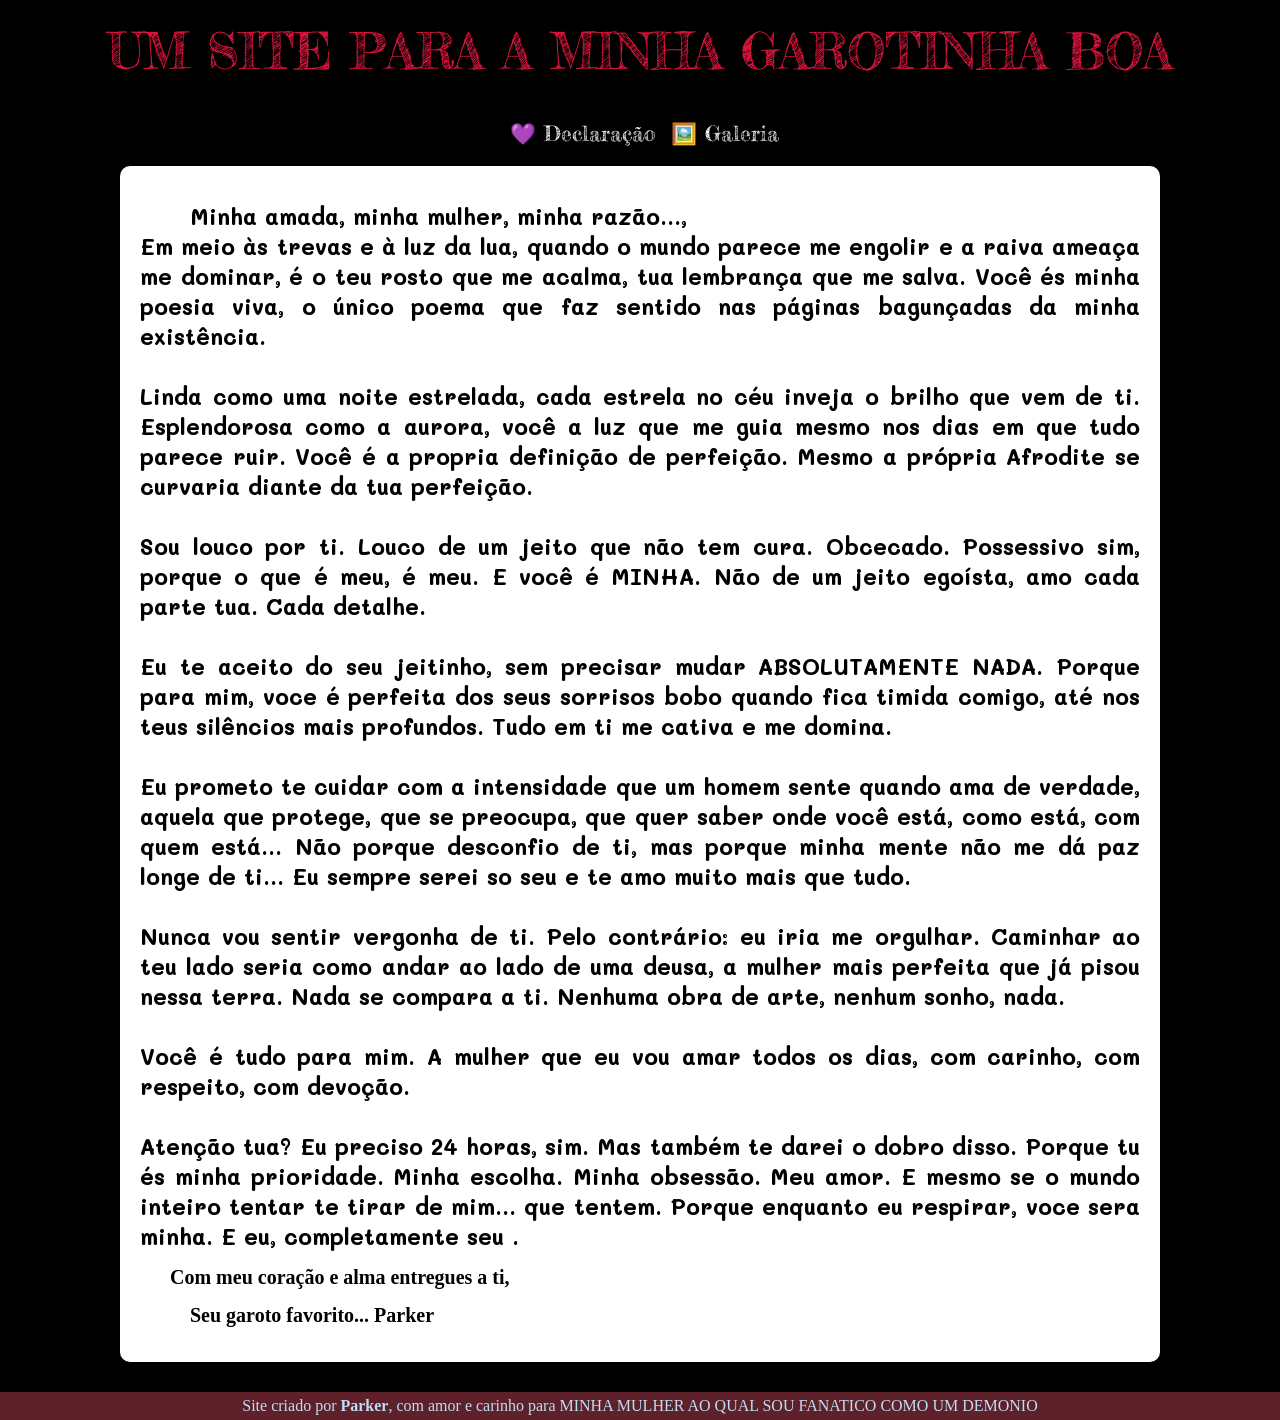
<file: index.html>
<!DOCTYPE html>
<html lang="pt-br">

<head>
    <meta charset="UTF-8">
    <meta http-equiv="X-UA-Compatible" content="IE=edge">
    <meta name="viewport" content="width=device-width, initial-scale=1.0">
    <link rel="shortcut icon" href="carta.ico" type="image/x-icon">
    <title>Feito com todo amor</title>
    <link rel="stylesheet" href="style1.css">
</head>

<body>
    <header>
        <h1>UM SITE PARA A MINHA GAROTINHA BOA</h1>
    </header>
    <nav>
        <a href="index.html" class="coracao"> Declaração </a> <a href="galeria.html" class="galeria"> Galeria </a>
    </nav>
    <main>
        <article>
            <p>

                Minha amada, minha mulher, minha razão...,
                <br> Em meio às trevas e à luz da lua, quando o mundo parece me engolir e a raiva ameaça me dominar, é o
                teu rosto que me acalma, tua lembrança que me salva. Você és minha poesia viva, o único poema que faz
                sentido nas páginas bagunçadas da minha existência. <br>

                <br> Linda como uma noite estrelada, cada estrela no céu inveja o brilho que vem de ti. Esplendorosa
                como a aurora, você a luz que me guia mesmo nos dias em que tudo parece ruir. Você é a propria definição
                de perfeição. Mesmo a própria Afrodite se curvaria diante da tua perfeição. <br>
            

                <br> Sou louco por ti. Louco de um jeito que não tem cura. Obcecado. Possessivo sim, porque o que é meu, é
                meu. E você é MINHA. Não de um jeito egoísta, amo cada parte tua. Cada detalhe. <br>

                <br> Eu te aceito do seu jeitinho, sem precisar mudar ABSOLUTAMENTE NADA. Porque para mim, voce é perfeita
                dos seus sorrisos bobo quando fica timida comigo, até nos teus silêncios mais profundos. Tudo em ti me
                cativa e me domina. <br>

                <br>Eu prometo te cuidar com a intensidade que um homem sente quando ama de verdade, aquela que protege, que se preocupa, que quer saber onde você está, como está, com quem está... Não porque desconfio de ti, mas porque minha mente não me dá paz longe de ti... Eu sempre serei so seu e te amo muito mais que tudo. <br>

                <br>Nunca vou sentir vergonha de ti. Pelo contrário: eu iria me orgulhar. Caminhar ao teu lado seria como andar ao lado de uma deusa, a mulher mais perfeita que já pisou nessa terra. Nada se compara a ti. Nenhuma obra de arte, nenhum sonho, nada. <br>

                <br>Você é tudo para mim. A mulher que eu vou amar todos os dias, com carinho, com respeito, com devoção. <br>
                
                <br> Atenção tua? Eu preciso 24 horas, sim. Mas também te darei o dobro disso. Porque tu és minha prioridade. Minha escolha. Minha obsessão. Meu amor.

E mesmo se o mundo inteiro tentar te tirar de mim… que tentem. Porque enquanto eu respirar, voce sera minha. E eu, completamente seu
.
            </p>
            <p class="assinatura">Com meu coração e alma entregues a ti,
            </p>
            <p class="nome">Seu garoto favorito... Parker</p>
        </article>
    </main>
    <footer>
        <p>Site criado por <strong>Parker</strong>, com amor e carinho para MINHA MULHER AO QUAL SOU FANATICO COMO UM
            DEMONIO</p>
    </footer>
</body>

</html>
</file>
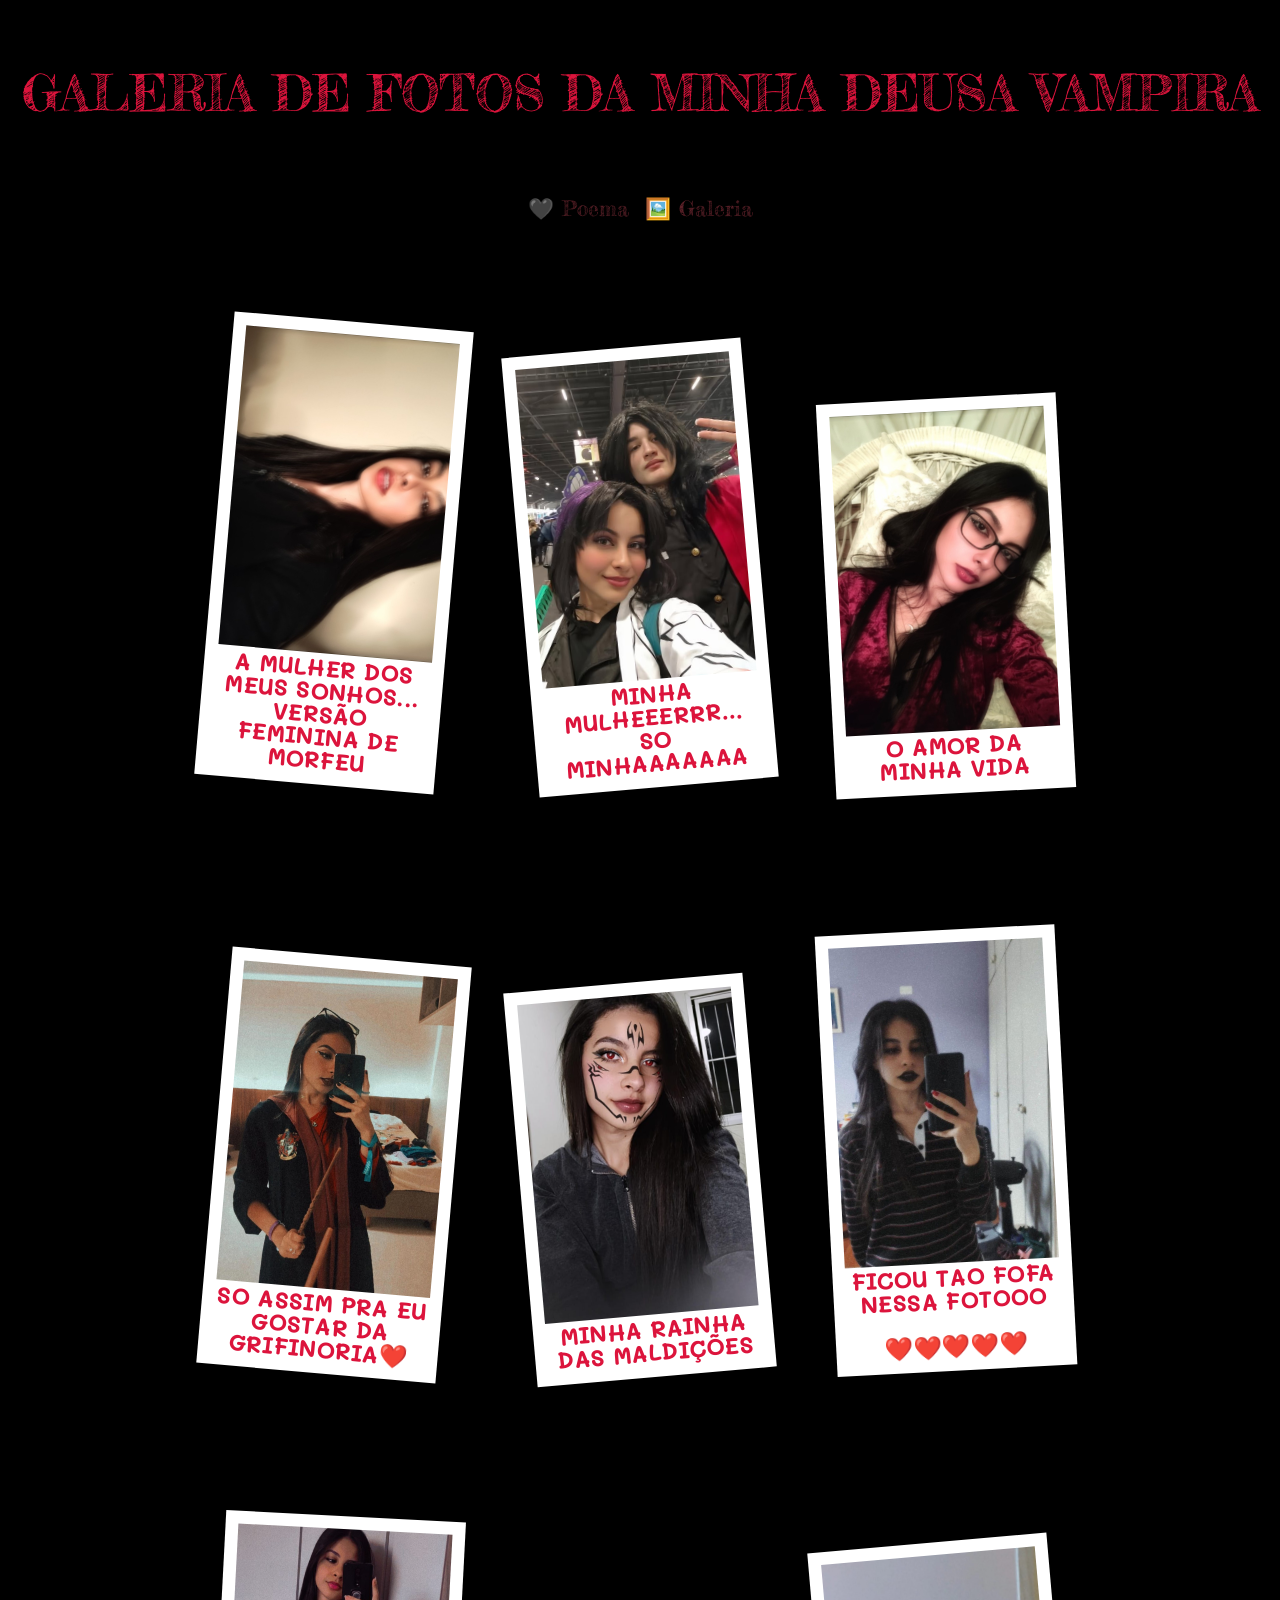
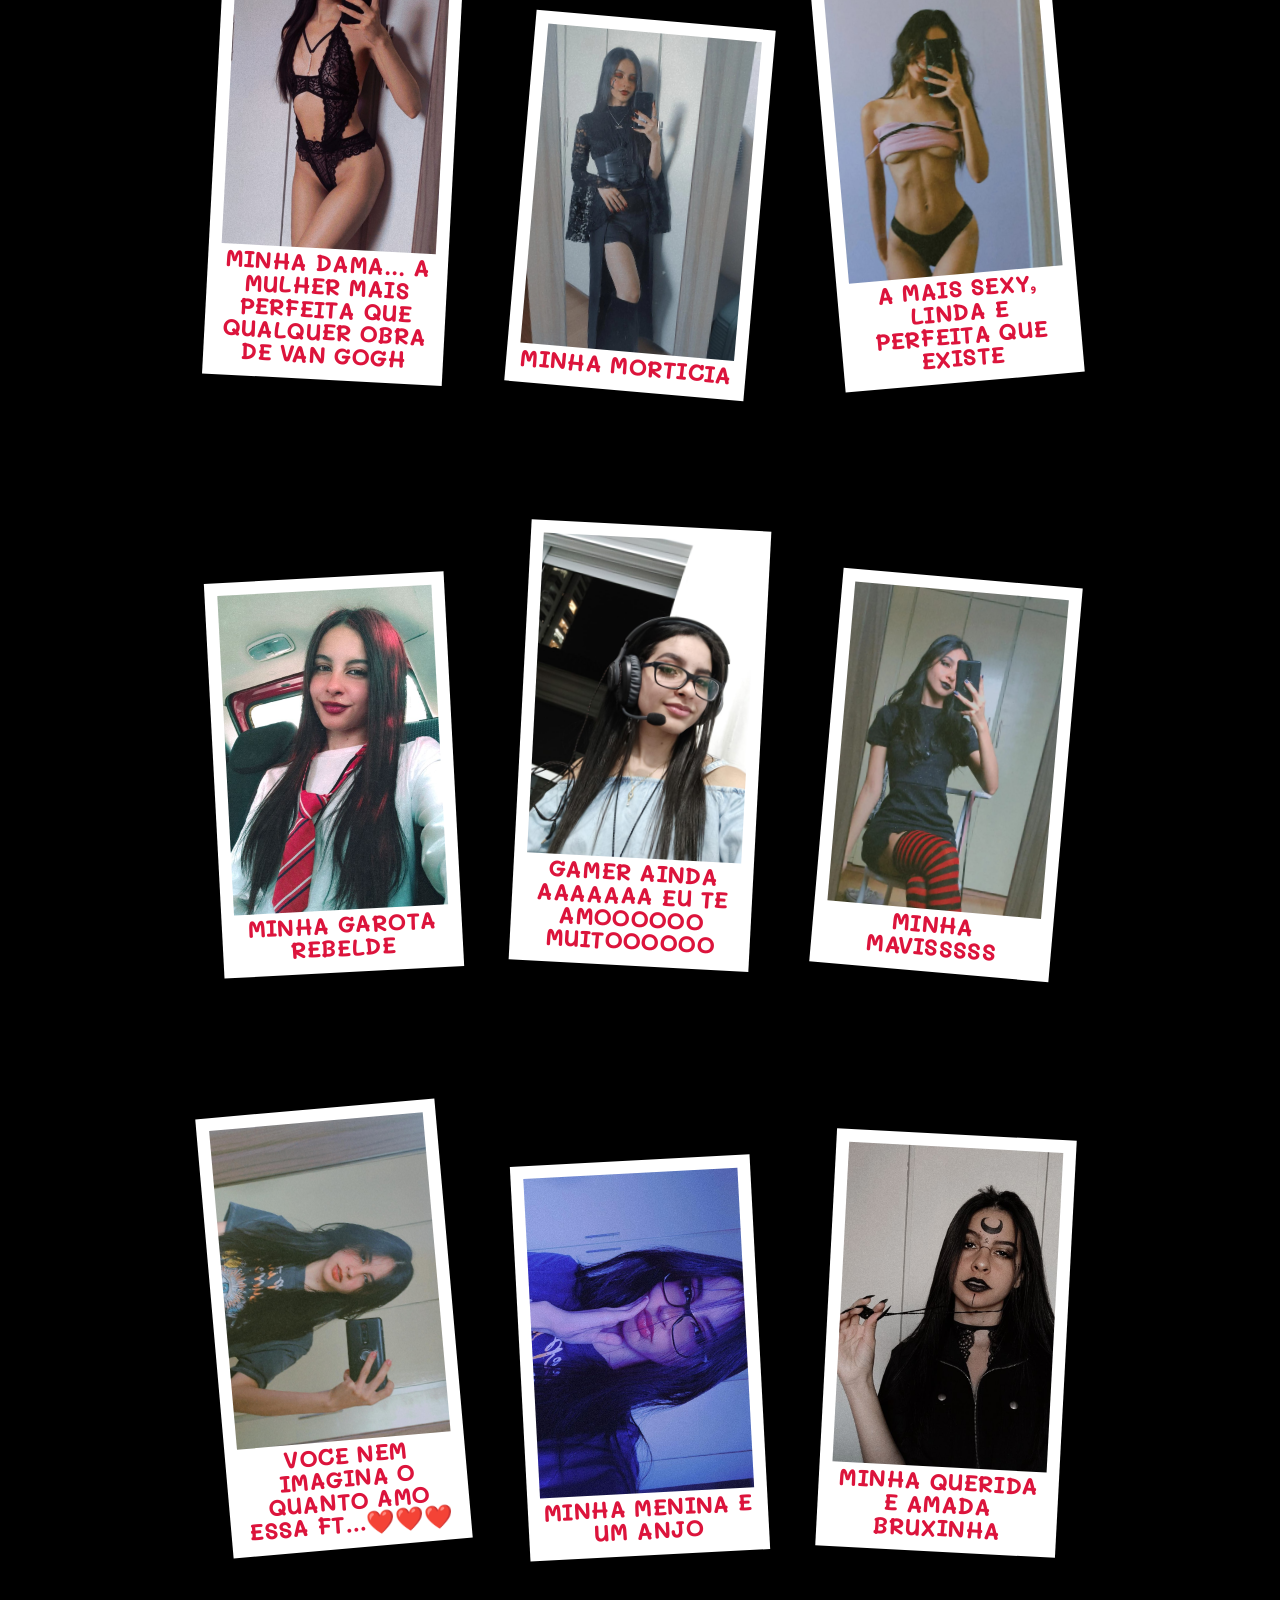
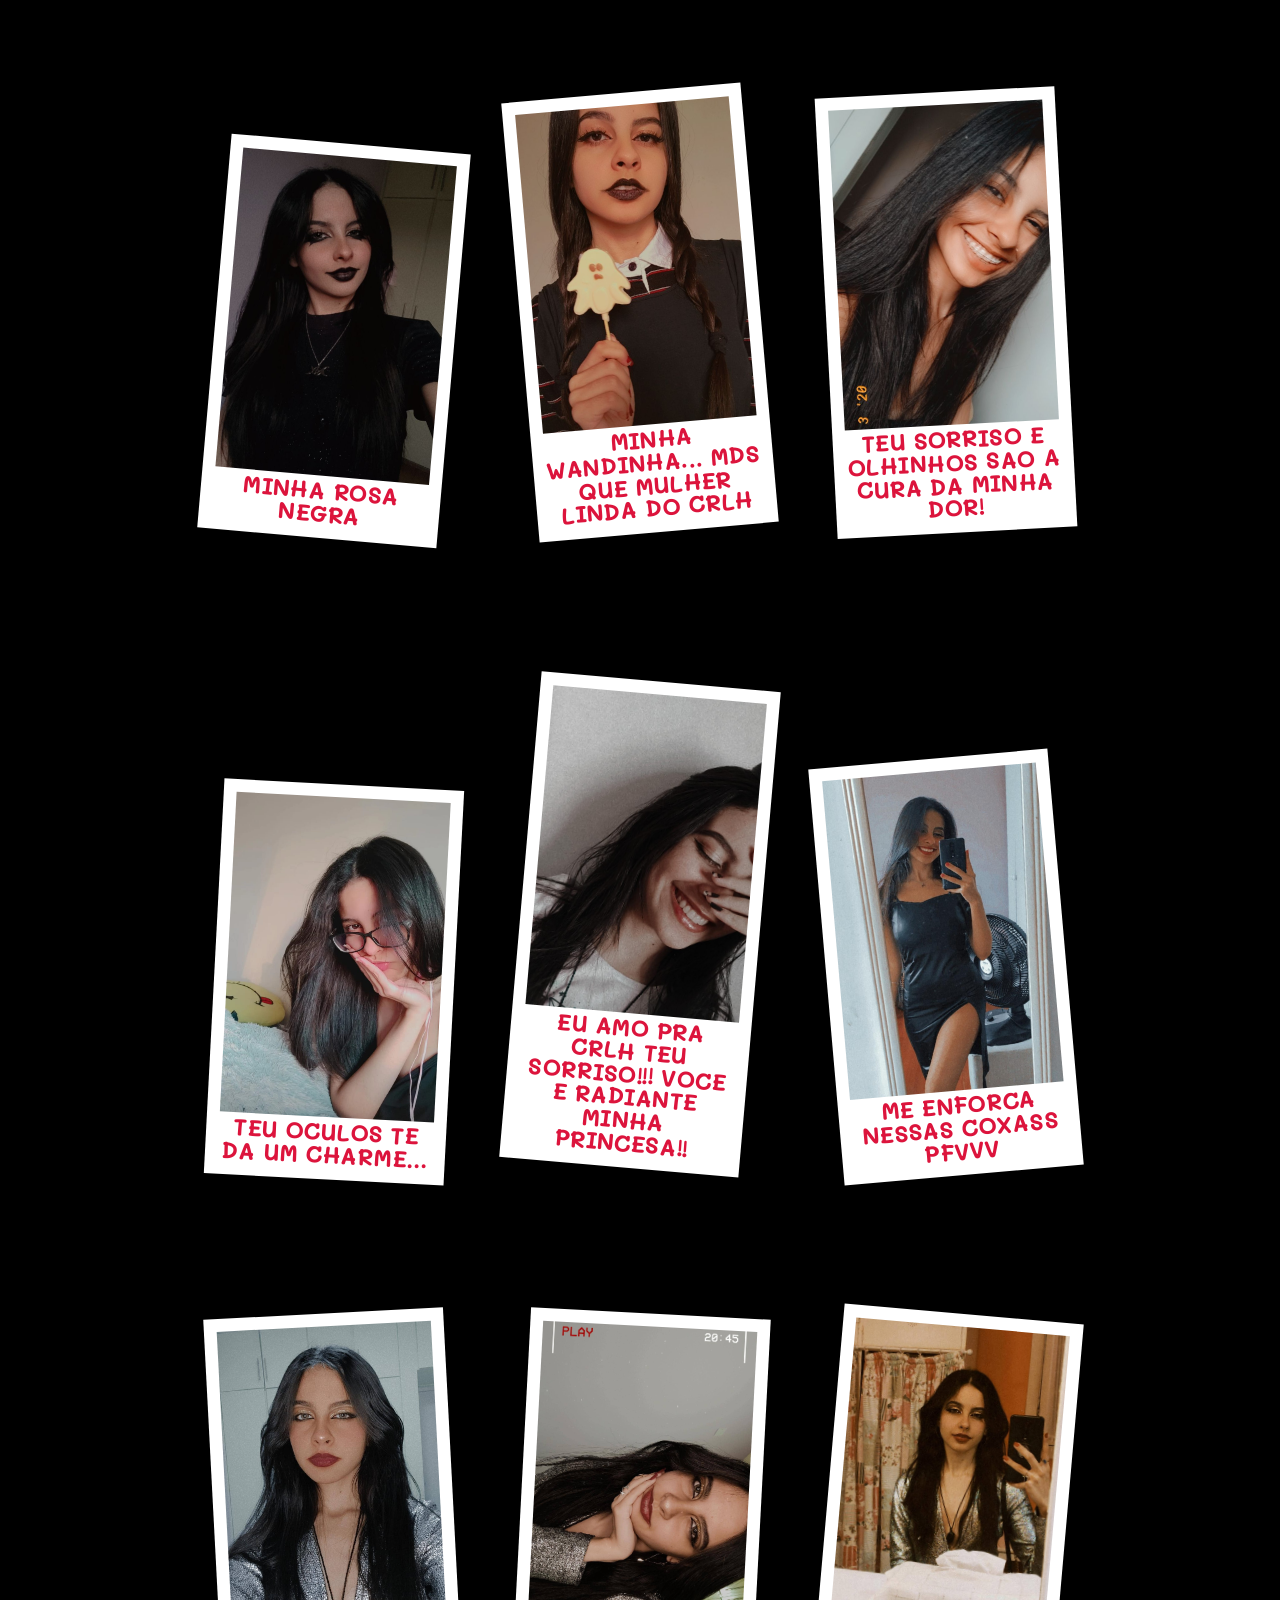
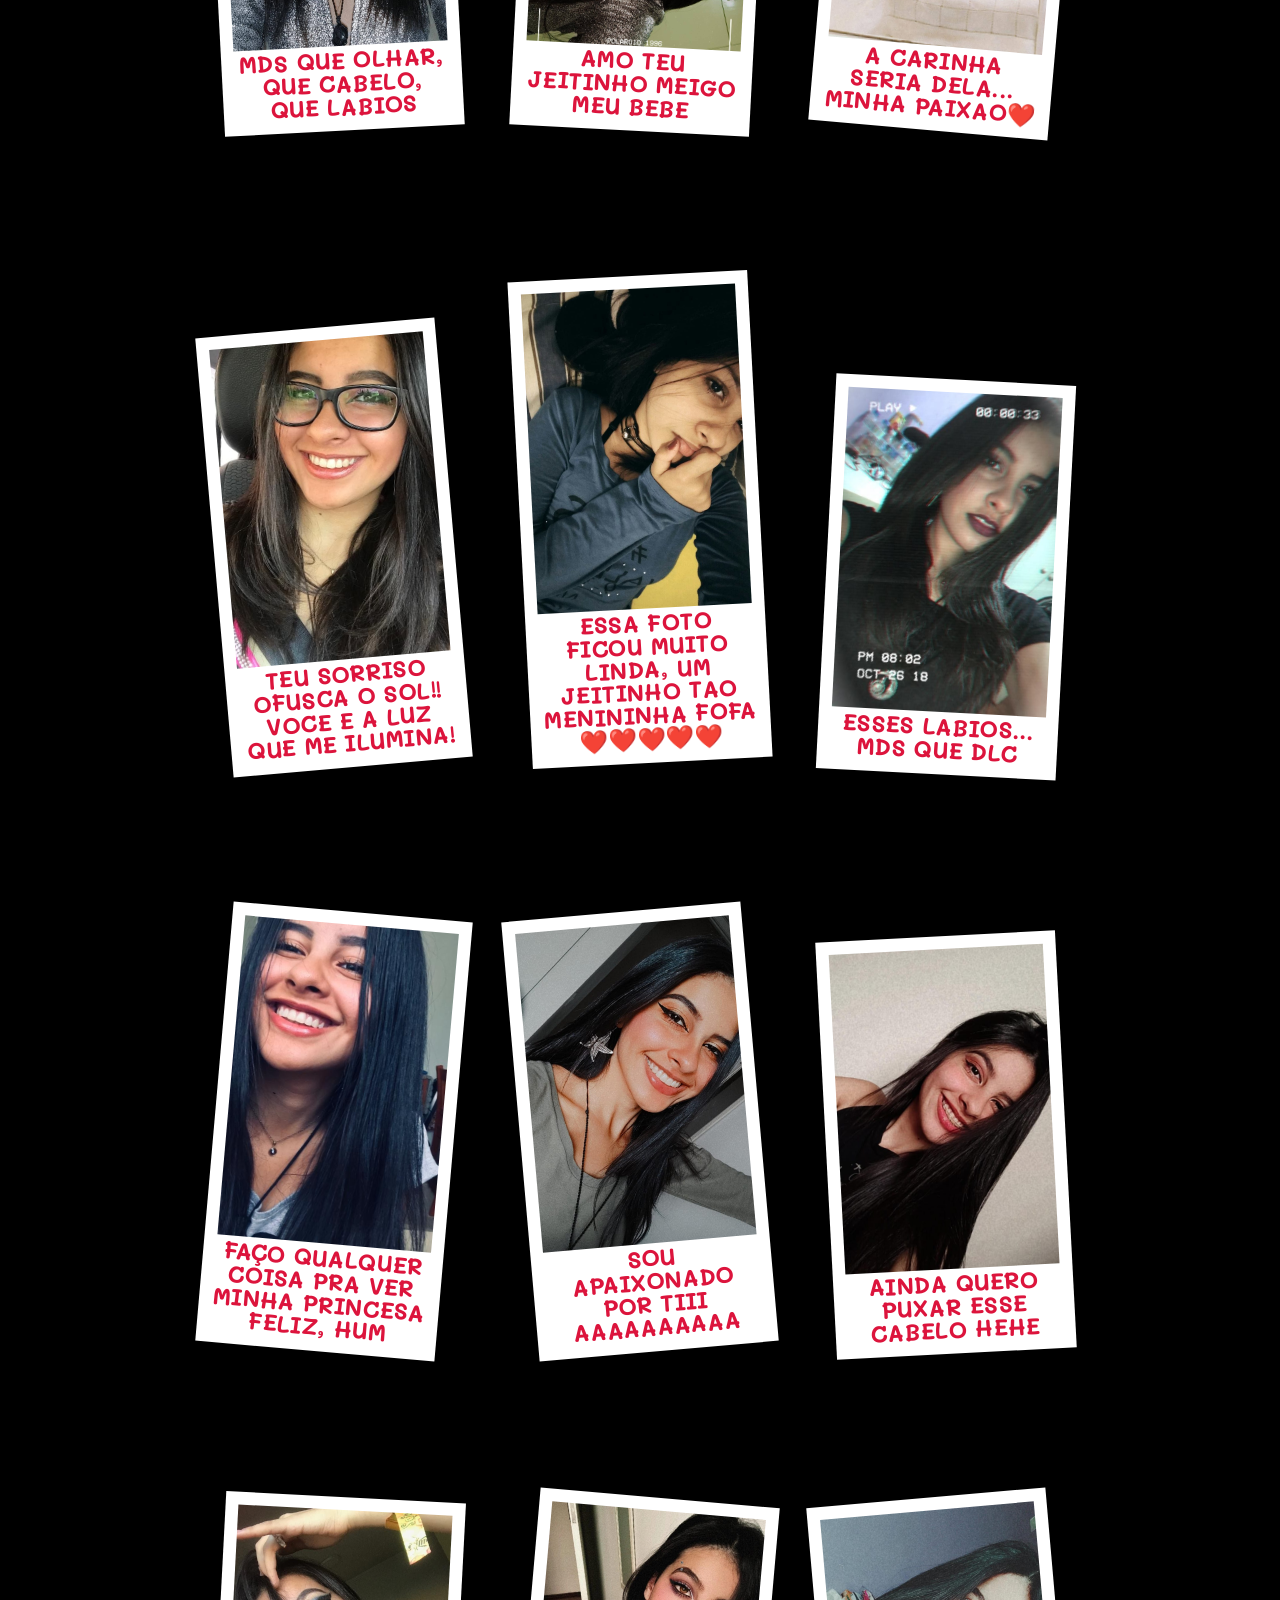
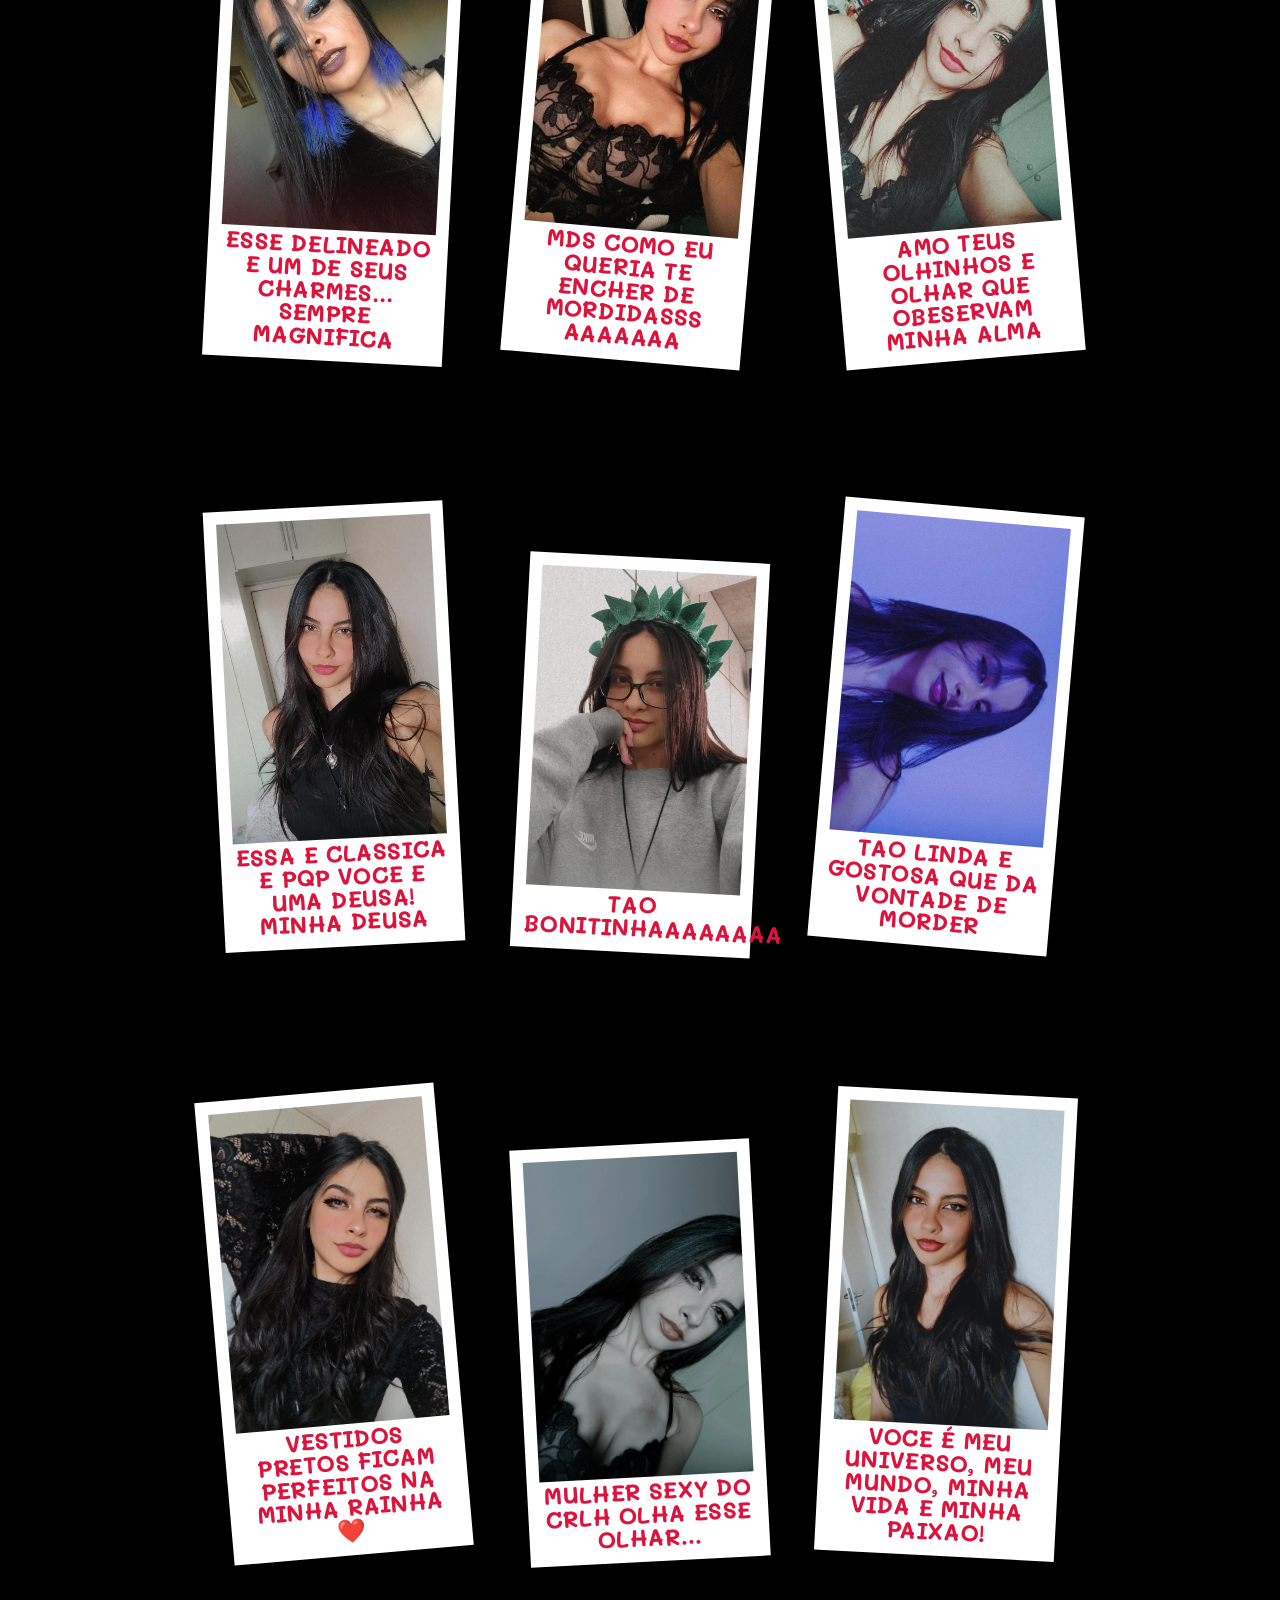
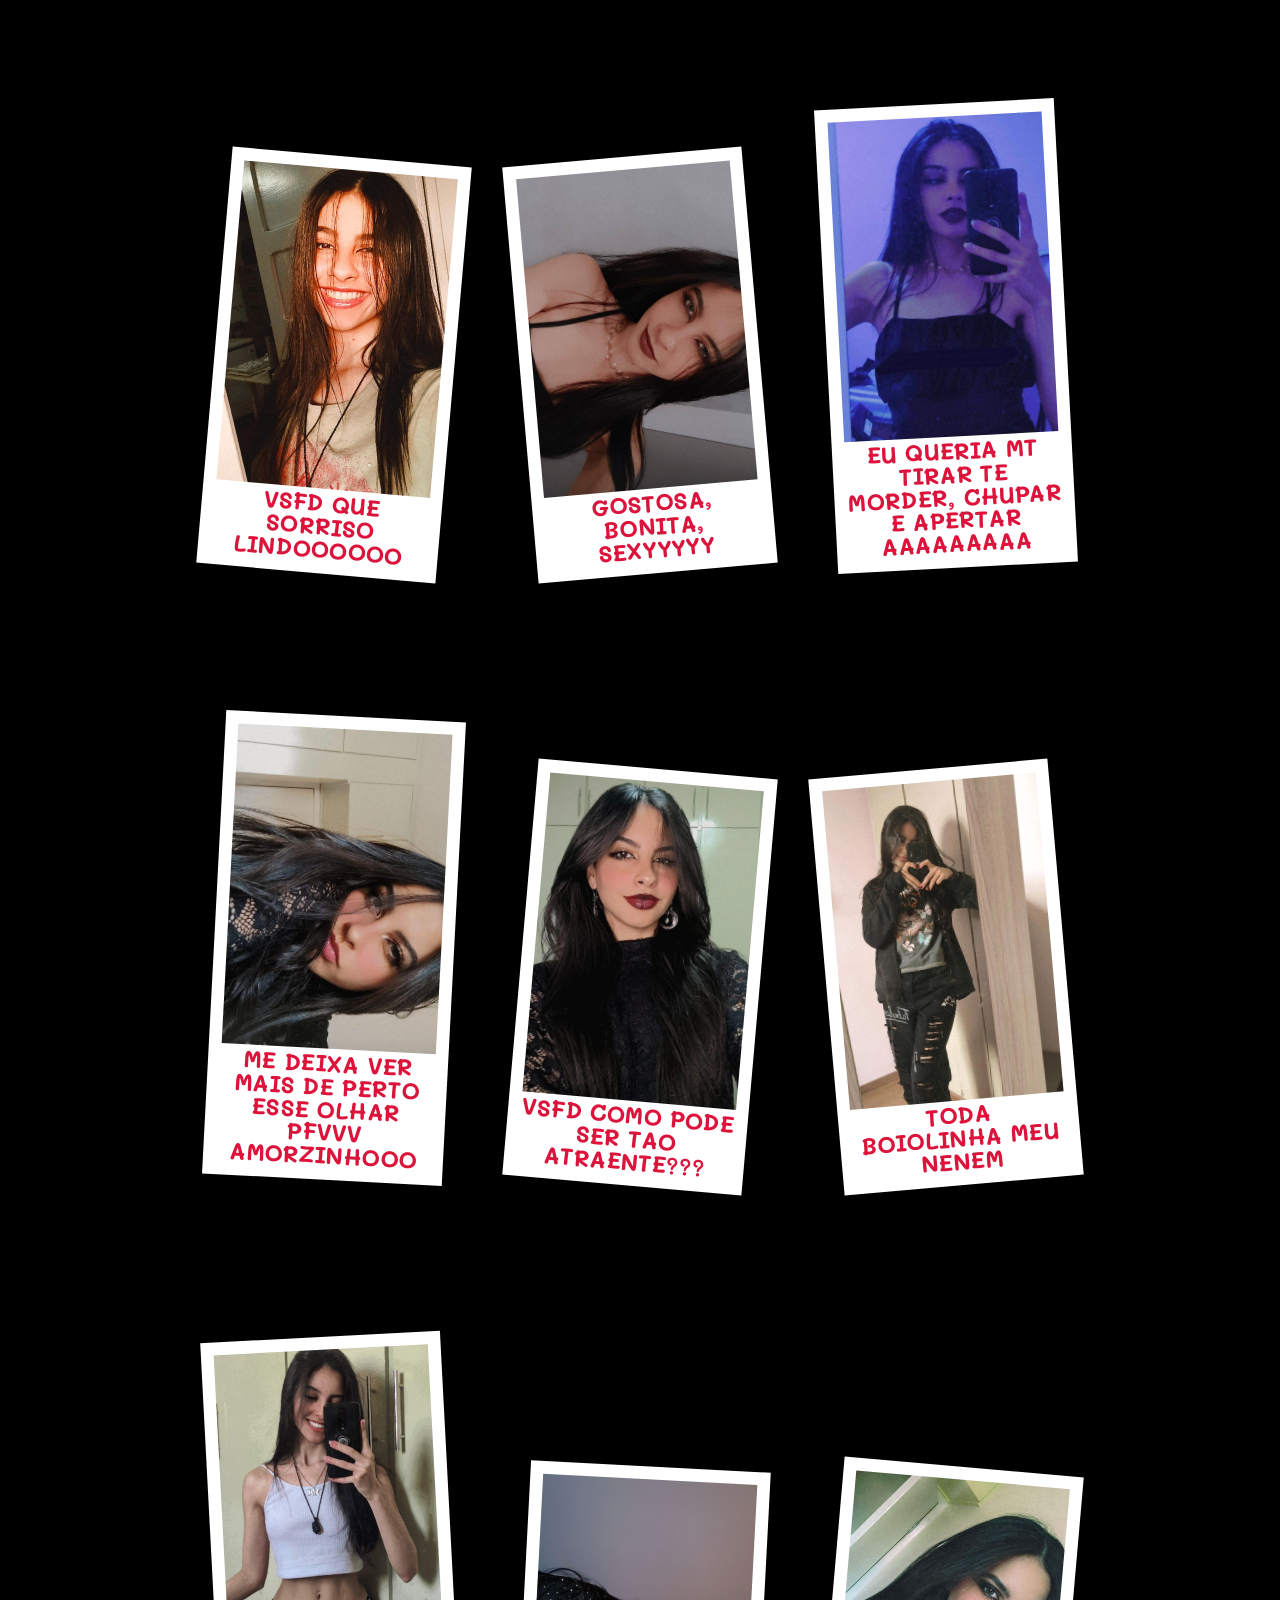
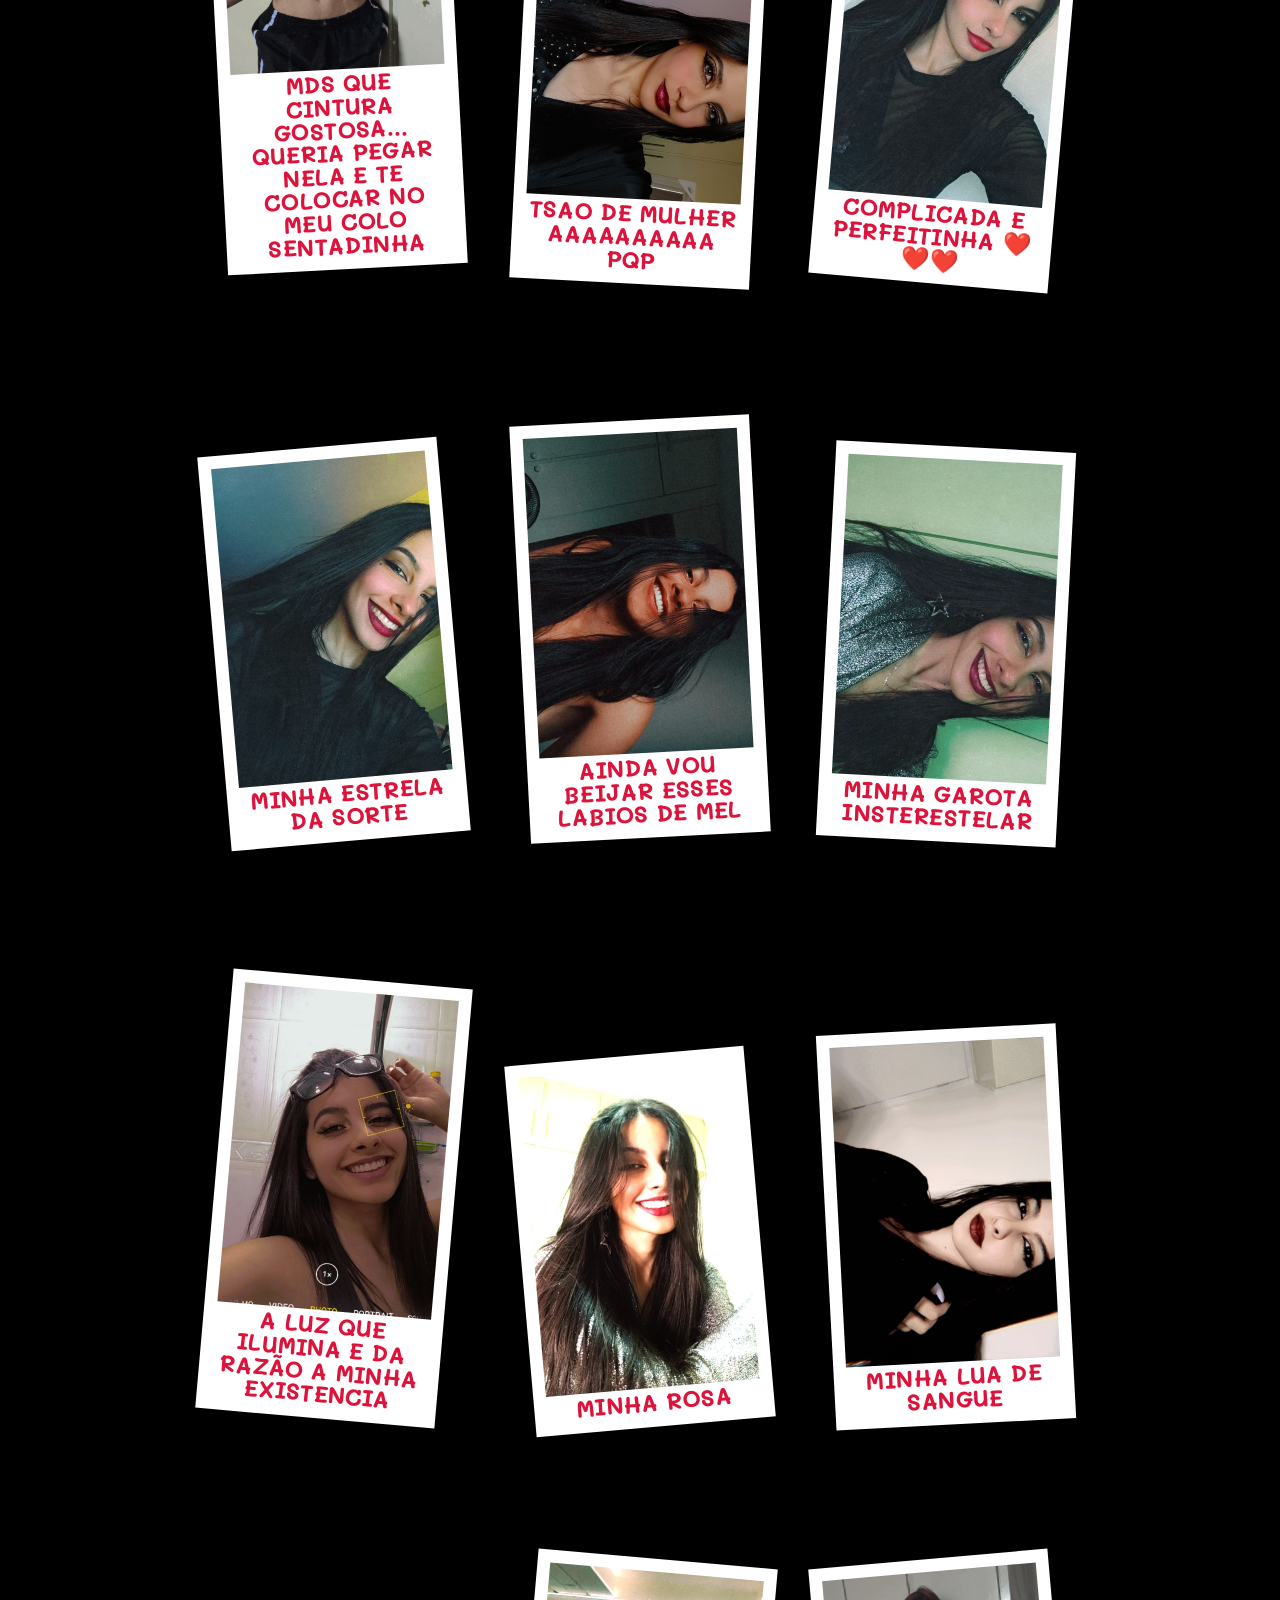
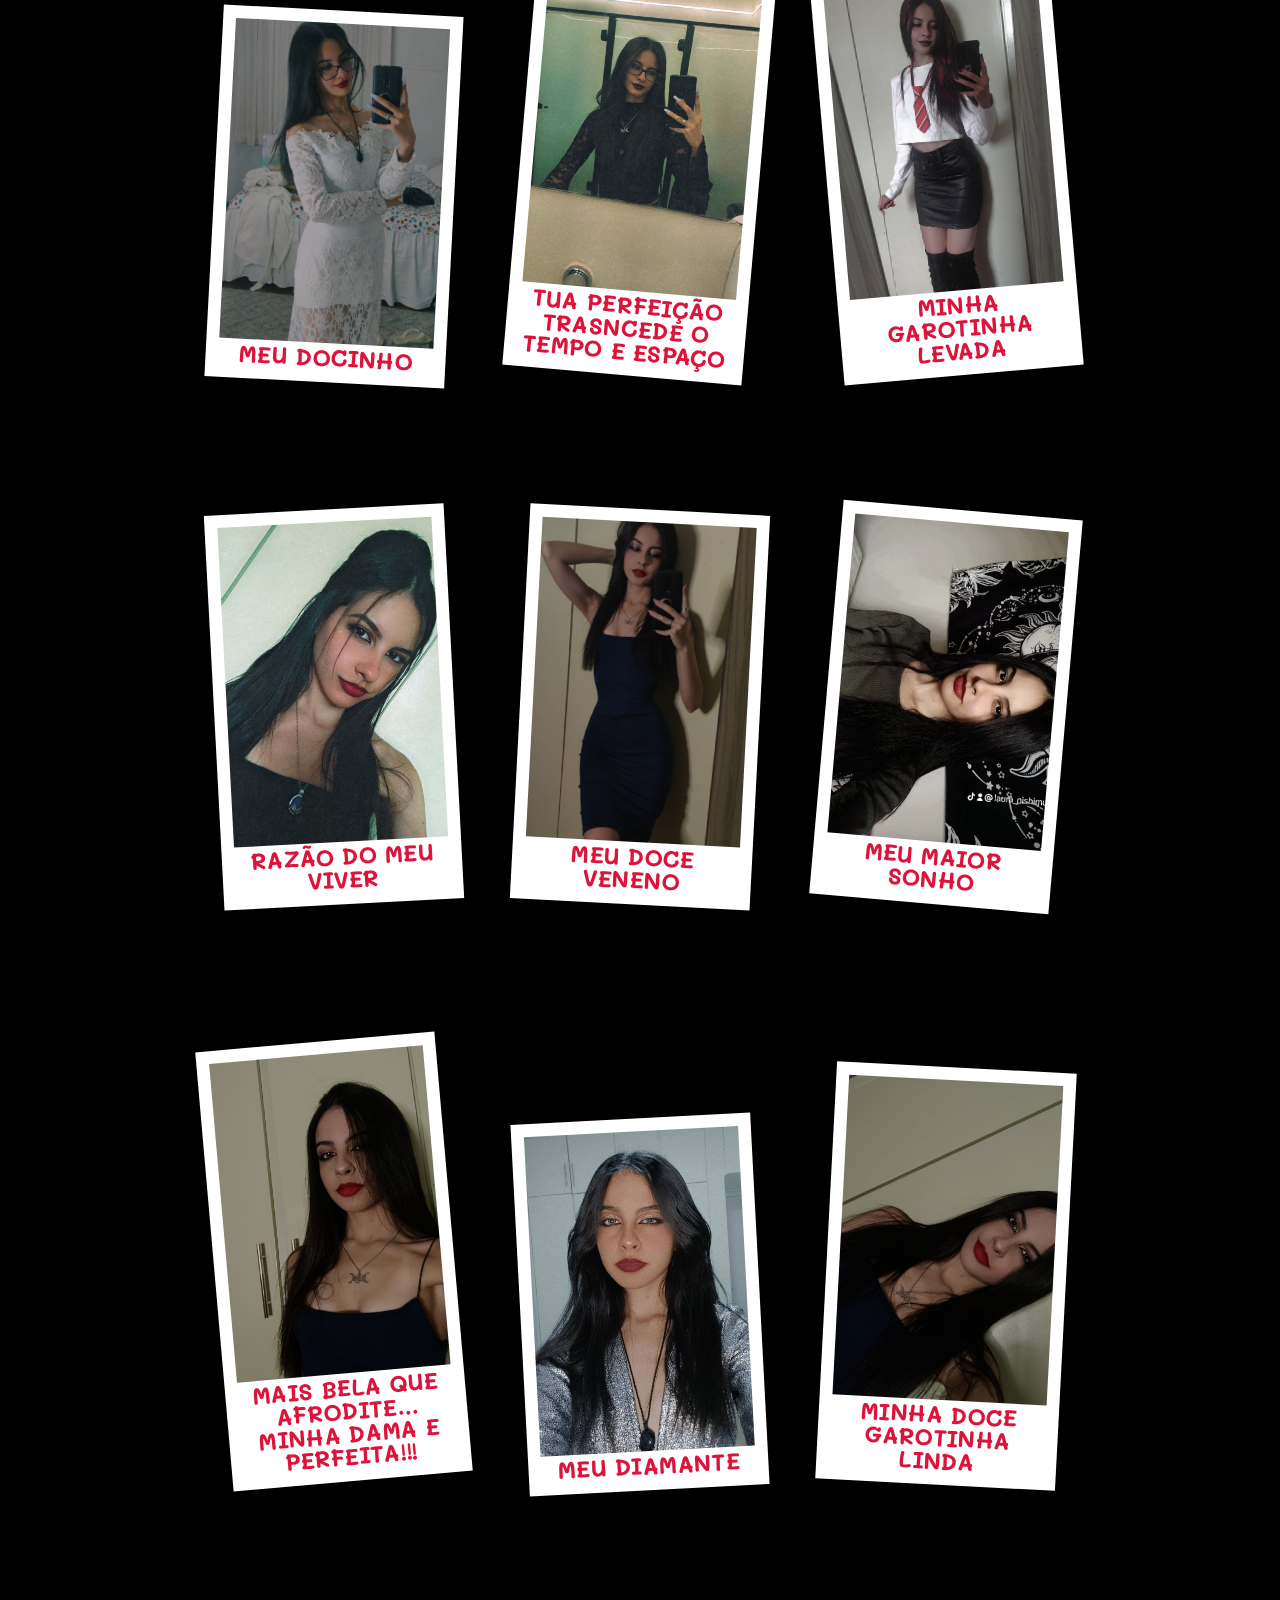
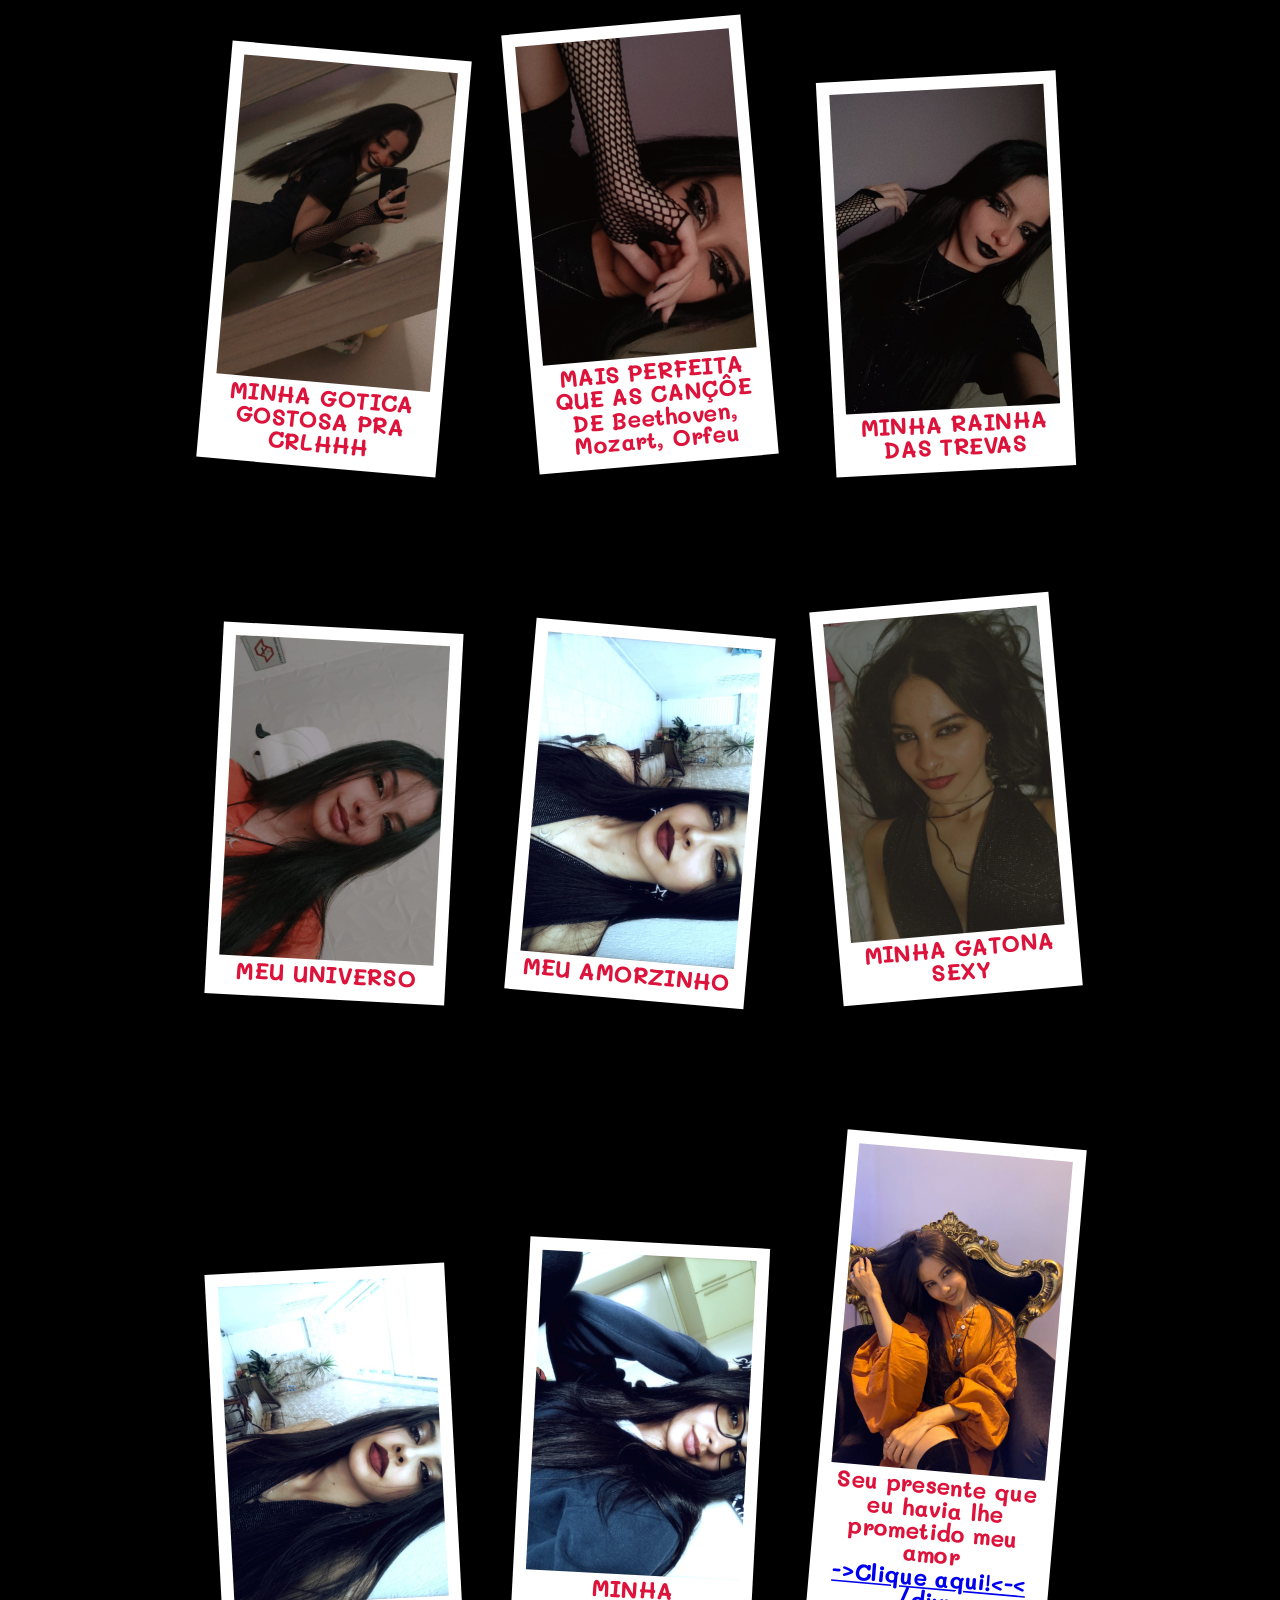
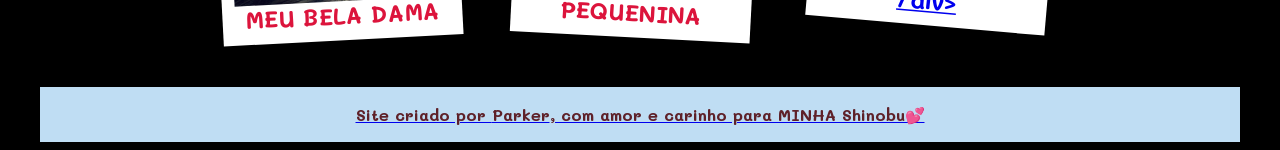
<file: galeria.html>
<!DOCTYPE html>
<html lang="en">

<head>
  <meta charset="UTF-8">
  <meta http-equiv="X-UA-Compatible" content="IE=edge">
  <meta name="viewport" content="width=device-width, initial-scale=1.0">
  <link rel="stylesheet" href="galeria.css">
  <link rel="shortcut icon" href="../carta.ico" type="image/x-icon">
  <title>Galeria de Fotos</title>
</head>

<body>
  <header>
    <h1>GALERIA DE FOTOS DA MINHA DEUSA VAMPIRA</h1>
  </header>
  <nav>
    <a href="index.html">🖤 Poema </a> <a href="galeria.html" class="galeria"> Galeria </a>
  </nav>
  <div class="wrapper">

    <div class="item">
      <div class="polaroid"><img src="shinobu (58).jpg" class="img-responsive">
        <div class="caption">A MULHER DOS MEUS SONHOS... VERSÃO FEMININA DE MORFEU</div>
      </div>
    </div>

    <div class="item">
      <div class="polaroid"><img src="shinobu (20).jpg" class="img-responsive">
        <div class="caption">MINHA MULHEEERRR... SO MINHAAAAAAA</div>
      </div>
    </div>

    <div class="item">
      <div class="polaroid"><img src="shinobu (57).jpg" class="img-responsive">
        <div class="caption">O AMOR DA MINHA VIDA</div>
      </div>
    </div>

  </div>

  <div class="wrapper">

    <div class="item">
      <div class="polaroid"><img src="shinobu (9).jpg" class="img-responsive">
        <div class="caption">SO ASSIM PRA EU GOSTAR DA GRIFINORIA❤️</div>
      </div>
    </div>

    <div class="item">
      <div class="polaroid"><img src="shinobu (16).jpg" class="img-responsive">
        <div class="caption">MINHA RAINHA DAS MALDIÇÕES</div>
      </div>
    </div>

    <div class="item">
      <div class="polaroid"><img src="shinobu (12).jpg" class="img-responsive">
        <div class="caption">FICOU TAO FOFA NESSA FOTOOO <p></p>❤️❤️❤️❤️❤️</div>
      </div>
    </div>

    <div class="item">
      <div class="polaroid"><img src="shinobu (44).jpg" class="img-responsive">
        <div class="caption">MINHA DAMA... A MULHER MAIS PERFEITA QUE QUALQUER OBRA DE VAN GOGH</div>
      </div>
    </div>

    <div class="item">
      <div class="polaroid"><img src="shinobu (52).jpg" class="img-responsive">
        <div class="caption">MINHA MORTICIA</div>
      </div>
    </div>

    <div class="item">
      <div class="polaroid"><img src="shinobu (38).jpg" class="img-responsive">
        <div class="caption">A MAIS SEXY, LINDA E PERFEITA QUE EXISTE</div>
      </div>
    </div>

    <div class="item">
      <div class="polaroid"><img src="shinobu (55).jpg" class="img-responsive">
        <div class="caption">MINHA GAROTA REBELDE</div>
      </div>
    </div>

    <div class="item">
      <div class="polaroid"><img src="shinobu (7).jpg" class="img-responsive">
        <div class="caption">GAMER AINDA AAAAAAA EU TE AMOOOOOO MUITOOOOOO</div>
      </div>

    </div>
    <div class="item">
      <div class="polaroid"><img src="shinobu (35).jpg" class="img-responsive">
        <div class="caption">MINHA MAVISSSSS</div>
      </div>
    </div>

    <div class="item">
      <div class="polaroid"><img src="shinobu (33).jpg" class="img-responsive">
        <div class="caption">VOCE NEM IMAGINA O QUANTO AMO ESSA FT...❤️❤️❤️</div>
      </div>
    </div>

    <div class="item">
      <div class="polaroid"><img src="shinobu (32).jpg" class="img-responsive">
        <div class="caption">MINHA MENINA E UM ANJO</div>
      </div>
    </div>

    <div class="item">
      <div class="polaroid"><img src="shinobu (17).jpg" class="img-responsive">
        <div class="caption">MINHA QUERIDA E AMADA BRUXINHA</div>
      </div>
    </div>

    <div class="item">
      <div class="polaroid"><img src="shinobu (70).jpg" class="img-responsive">
        <div class="caption">MINHA ROSA NEGRA</div>
      </div>
    </div>

    <div class="item">
      <div class="polaroid"><img src="shinobu (18).jpg" class="img-responsive">
        <div class="caption">MINHA WANDINHA... MDS QUE MULHER LINDA DO CRLH</div>
      </div>
    </div>

    <div class="item">
      <div class="polaroid"><img src="shinobu (6).jpg" class="img-responsive">
        <div class="caption">TEU SORRISO E OLHINHOS SAO A CURA DA MINHA DOR!</div>
      </div>
    </div>

    <div class="item">
      <div class="polaroid"><img src="shinobu (19).jpg" class="img-responsive">
        <div class="caption">TEU OCULOS TE DA UM CHARME...</div>
      </div>
    </div>

<div class="item">
      <div class="polaroid"><img src="shinobu (2).jpg" class="img-responsive">
        <div class="caption">EU AMO PRA CRLH TEU SORRISO!!! VOCE E RADIANTE MINHA PRINCESA!!</div>
      </div>
    </div>

    <div class="item">
      <div class="polaroid"><img src="shinobu (11).jpg" class="img-responsive">
        <div class="caption">ME ENFORCA NESSAS COXASS PFVVV</div>
      </div>
    </div>

    <div class="item">
      <div class="polaroid"><img src="shinobu (22).jpg" class="img-responsive">
        <div class="caption">MDS QUE OLHAR, QUE CABELO, QUE LABIOS</div>
      </div>
    </div>

    <div class="item">
      <div class="polaroid"><img src="shinobu (23).jpg" class="img-responsive">
        <div class="caption">AMO TEU JEITINHO MEIGO MEU BEBE</div>
      </div>
    </div>

    <div class="item">
      <div class="polaroid"><img src="shinobu (24).jpg" class="img-responsive">
        <div class="caption">A CARINHA SERIA DELA... MINHA PAIXAO❤️</div>
      </div>
    </div>

    <div class="item">
      <div class="polaroid"><img src="shinobu (25).jpg" class="img-responsive">
        <div class="caption">TEU SORRISO OFUSCA O SOL!! VOCE E A LUZ QUE ME ILUMINA!</div>
      </div>
    </div>

    <div class="item">
      <div class="polaroid"><img src="shinobu (26).jpg" class="img-responsive">
        <div class="caption">ESSA FOTO FICOU MUITO LINDA, UM JEITINHO TAO MENININHA FOFA❤️❤️❤️❤️❤️</div>
      </div>
    </div>

    <div class="item">
      <div class="polaroid"><img src="shinobu (27).jpg" class="img-responsive">
        <div class="caption">ESSES LABIOS... MDS QUE DLC</div>
      </div>
    </div>

    <div class="item">
      <div class="polaroid"><img src="shinobu (28).jpg" class="img-responsive">
        <div class="caption">FAÇO QUALQUER COISA PRA VER MINHA PRINCESA FELIZ, HUM</div>
      </div>
    </div>

    <div class="item">
      <div class="polaroid"><img src="shinobu (15).jpg" class="img-responsive">
        <div class="caption">SOU APAIXONADO POR TIII AAAAAAAAAA</div>
      </div>
    </div>

    <div class="item">
      <div class="polaroid"><img src="shinobu (30).jpg" class="img-responsive">
        <div class="caption">AINDA QUERO PUXAR ESSE CABELO HEHE</div>
      </div>
    </div>    

    <div class="item">
      <div class="polaroid"><img src="shinobu (31).jpg" class="img-responsive">
        <div class="caption">ESSE DELINEADO E UM DE SEUS CHARMES... SEMPRE MAGNIFICA</div>
      </div>
    </div>

    <div class="item">
      <div class="polaroid"><img src="shinobu (13).jpg" class="img-responsive">
        <div class="caption">MDS COMO EU QUERIA TE ENCHER DE MORDIDASSS AAAAAAA</div>
      </div>
    </div>

    <div class="item">
      <div class="polaroid"><img src="shinobu (14).jpg" class="img-responsive">
        <div class="caption">AMO TEUS OLHINHOS E OLHAR QUE OBESERVAM MINHA ALMA</div>
      </div>
    </div>

    <div class="item">
      <div class="polaroid"><img src="shinobu (36).jpg" class="img-responsive">
        <div class="caption">ESSA E CLASSICA E PQP VOCE E UMA DEUSA! MINHA DEUSA</div>
      </div>
    </div>

    <div class="item">
      <div class="polaroid"><img src="shinobu (8).jpg" class="img-responsive">
        <div class="caption">TAO BONITINHAAAAAAAA</div>
      </div>
    </div>

    <div class="item">
      <div class="polaroid"><img src="shinobu (40).jpg" class="img-responsive">
        <div class="caption">TAO LINDA E GOSTOSA QUE DA VONTADE DE MORDER</div>
      </div>
    </div>

    <div class="item">
      <div class="polaroid"><img src="shinobu (41).jpg" class="img-responsive">
        <div class="caption">VESTIDOS PRETOS FICAM PERFEITOS NA MINHA RAINHA ❤️</div>
      </div>
    </div>

    <div class="item">
      <div class="polaroid"><img src="shinobu (42).jpg" class="img-responsive">
        <div class="caption">MULHER SEXY DO CRLH OLHA ESSE OLHAR...</div>
      </div>
    </div>

    <div class="item">
      <div class="polaroid"><img src="shinobu (43).jpg" class="img-responsive">
        <div class="caption">VOCE É MEU UNIVERSO, MEU MUNDO, MINHA VIDA E MINHA PAIXAO!</div>
      </div>
    </div>

    <div class="item">
      <div class="polaroid"><img src="shinobu (3).jpg" class="img-responsive">
        <div class="caption">VSFD QUE SORRISO LINDOOOOOO</div>
      </div>
    </div>

    <div class="item">
      <div class="polaroid"><img src="shinobu (45).jpg" class="img-responsive">
        <div class="caption">GOSTOSA, BONITA, SEXYYYYY</div>
      </div>
    </div>

    <div class="item">
      <div class="polaroid"><img src="shinobu (46).jpg" class="img-responsive">
        <div class="caption">EU QUERIA MT TIRAR TE MORDER, CHUPAR E APERTAR AAAAAAAAA</div>
      </div>
    </div>

    <div class="item">
      <div class="polaroid"><img src="shinobu (47).jpg" class="img-responsive">
        <div class="caption">ME DEIXA VER MAIS DE PERTO ESSE OLHAR PFVVV AMORZINHOOO</div>
      </div>
    </div>

    <div class="item">
      <div class="polaroid"><img src="shinobu (48).jpg" class="img-responsive">
        <div class="caption">VSFD COMO PODE SER TAO ATRAENTE???</div>
      </div>
    </div>

    <div class="item">
      <div class="polaroid"><img src="shinobu (49).jpg" class="img-responsive">
        <div class="caption">TODA BOIOLINHA MEU NENEM</div>
      </div>
    </div>

    <div class="item">
      <div class="polaroid"><img src="shinobu (50).jpg" class="img-responsive">
        <div class="caption">MDS QUE CINTURA GOSTOSA... QUERIA PEGAR NELA E TE COLOCAR NO MEU COLO SENTADINHA</div>
      </div>
    </div>

    <div class="item">
      <div class="polaroid"><img src="shinobu (51).jpg" class="img-responsive">
        <div class="caption">TSAO DE MULHER AAAAAAAAAA PQP</div>
      </div>
    </div>

    <div class="item">
      <div class="polaroid"><img src="shinobu (53).jpg" class="img-responsive">
        <div class="caption">COMPLICADA E PERFEITINHA ❤️❤️❤️</div>
      </div>
    </div>

    <div class="item">
      <div class="polaroid"><img src="shinobu (54).jpg" class="img-responsive">
        <div class="caption">MINHA ESTRELA DA SORTE</div>
      </div>
    </div>

    <div class="item">
      <div class="polaroid"><img src="shinobu (10).jpg" class="img-responsive">
        <div class="caption">AINDA VOU BEIJAR ESSES LABIOS DE MEL</div>
      </div>
    </div>

    <div class="item">
      <div class="polaroid"><img src="shinobu (56).jpg" class="img-responsive">
        <div class="caption">MINHA GAROTA INSTERESTELAR</div>
      </div>
    </div>

    <div class="item">
      <div class="polaroid"><img src="shinobu (1).jpg" class="img-responsive">
        <div class="caption">A LUZ QUE ILUMINA E DA RAZÃO A MINHA EXISTENCIA</div>
      </div>
    </div>

    <div class="item">
      <div class="polaroid"><img src="shinobu (59).jpg" class="img-responsive">
        <div class="caption">MINHA ROSA</div>
      </div>
    </div>

    <div class="item">
      <div class="polaroid"><img src="shinobu (60).jpg" class="img-responsive">
        <div class="caption">MINHA LUA DE SANGUE</div>
      </div>
    </div>

    <div class="item">
      <div class="polaroid"><img src="shinobu (61).jpg" class="img-responsive">
        <div class="caption">MEU DOCINHO</div>
      </div>
    </div>

    <div class="item">
      <div class="polaroid"><img src="shinobu (62).jpg" class="img-responsive">
        <div class="caption">TUA PERFEIÇÃO TRASNCEDE O TEMPO E ESPAÇO</div>
      </div>
    </div>

    <div class="item">
      <div class="polaroid"><img src="shinobu (63).jpg" class="img-responsive">
        <div class="caption">MINHA GAROTINHA LEVADA</div>
      </div>
    </div>

    <div class="item">
      <div class="polaroid"><img src="shinobu (64).jpg" class="img-responsive">
        <div class="caption">RAZÃO DO MEU VIVER</div>
      </div>
    </div>

    <div class="item">
      <div class="polaroid"><img src="shinobu (65).jpg" class="img-responsive">
        <div class="caption">MEU DOCE VENENO</div>
      </div>
    </div>

    <div class="item">
      <div class="polaroid"><img src="shinobu (66).jpg" class="img-responsive">
        <div class="caption">MEU MAIOR SONHO</div>
      </div>
    </div>

    <div class="item">
      <div class="polaroid"><img src="shinobu (67).jpg" class="img-responsive">
        <div class="caption">MAIS BELA QUE AFRODITE... MINHA DAMA E PERFEITA!!!</div>
      </div>
    </div>

    <div class="item">
      <div class="polaroid"><img src="shinobu (22).jpg" class="img-responsive">
        <div class="caption">MEU DIAMANTE</div>
      </div>
    </div>

    <div class="item">
      <div class="polaroid"><img src="shinobu (68).jpg" class="img-responsive">
        <div class="caption">MINHA DOCE GAROTINHA LINDA</div>
      </div>
    </div>

    <div class="item">
      <div class="polaroid"><img src="shinobu (69).jpg" class="img-responsive">
        <div class="caption">MINHA GOTICA GOSTOSA PRA CRLHHH</div>
      </div>
    </div>

    <div class="item">
      <div class="polaroid"><img src="shinobu (71).jpg" class="img-responsive">
        <div class="caption">MAIS PERFEITA QUE AS CANÇÔE DE Beethoven, Mozart, Orfeu</div>
      </div>
    </div>

    <div class="item">
      <div class="polaroid"><img src="shinobu (72).jpg" class="img-responsive">
        <div class="caption">MINHA RAINHA DAS TREVAS</div>
      </div>
    </div>

    <div class="item">
      <div class="polaroid"><img src="shinobu (73).jpg" class="img-responsive">
        <div class="caption">MEU UNIVERSO</div>
      </div>
    </div>

    <div class="item">
      <div class="polaroid"><img src="shinobu (74).jpg" class="img-responsive">
        <div class="caption">MEU AMORZINHO</div>
      </div>
    </div>

    <div class="item">
      <div class="polaroid"><img src="shinobu (75).jpg" class="img-responsive">
        <div class="caption">MINHA GATONA SEXY</div>
      </div>
    </div>

    <div class="item">
      <div class="polaroid"><img src="shinobu (78).jpg" class="img-responsive">
        <div class="caption">MEU BELA DAMA</div>
      </div>
    </div>

    <div class="item">
      <div class="polaroid"><img src="shinobu (79).jpg" class="img-responsive">
        <div class="caption">MINHA PEQUENINA</div>
      </div>
    </div>

    <div class="item">
      <div class="polaroid"><img src="shinobu (80).jpg" class="img-responsive">
        <div class="caption">Seu presente que eu havia lhe prometido meu amor <br> <a href="pedido1.html">->Clique
            aqui!<-< /div>
        </div>
      </div>

    </div>
    <footer>
      <p>Site criado por <strong>Parker</strong>, com amor e carinho para MINHA Shinobu💕</p>
    </footer>
</body>

</html>
</file>
<file: style1.css>
@charset "UTF-8";

@import url('https://fonts.googleapis.com/css2?family=Fredericka+the+Great&display=swap');

@import url('https://fonts.googleapis.com/css2?family=Courgette&family=Fredericka+the+Great&display=swap');

@import url('https://fonts.googleapis.com/css2?family=Sacramento&display=swap');

@import url('https://fonts.googleapis.com/css2?family=Mali:ital,wght@1,200&display=swap');

@font-face {
    font-family: 'Family';
    src: url(Family\ Caligraphy.otf) format(opentype);
}

@font-face {
    font-family: 'Yuki';
    src: url(Lavinia\ Personal\ Use.ttf) format(truetype);
}

:root {
    --cor1: #000000;
    --cor2: #000000;
    --cor3: #5e2129;
    --cor4: #5e2129;
    --cor5: #64586e9f;

    --fonte-padrao: Arial, Verdana, Helvetica, sans-serif;
}

* {
    margin: 0px;
    padding: 0px;
}

body {
    background-color: var(--cor2);
}

header {
    background-image: linear-gradient(to bottom, var(--cor1),var(--cor2));
    text-align: center;
    padding-top: 20px;
    padding-bottom: 20px;
}

header > h1 {
    font-family: 'Fredericka the Great';
    color: #dc143c;
    font-size: 50px;
    font-weight: normal;
    padding-bottom: 10px;
}

nav {
    background-color: var(--cor2);
    text-align: center;
    padding: 10px 0px;
    box-shadow: 0px 0px 7px rgba(0, 0, 0, 0.452);
}

nav > a.coracao::before {
    content: '\00A0\1F49C';
    color: #dc143c;
}

nav > a.musica::before {
    content: '\00A0\1F3B5';
}

nav > a.galeria::before {
    content: '\00A0\🖼️';
}

nav > a {
    font-family: 'Fredericka the Great', cursive;
    font-weight: lighter;
    font-size: 1.3em;
    text-decoration: none;
    border-radius: 5px;
    color: white;
    transition-duration: .5s;
    
}

nav > a:hover {
    background-color: var(--cor5);
    color: white;
    padding: 5px;
}

main {
    background-color: white;
    min-width: 300px;
    max-width: 1000px;
    margin: auto;
    margin-top: 10px;
    margin-bottom: 30px;
    padding: 20px;
    box-shadow: 3px 3px 10px rgba(0, 0, 0, 0.616);
    border-radius:  10px;
    border-bottom-left-radius: 10px;
    border-bottom-right-radius: 10px;
}

main h1 {
    background-color: white;
    font-family: 'Fredericka the Great';
    font-weight: normal;
    font-size: 3em;
    color: black;
    text-align: center;
}

main p {
    margin: 15px 0px;
    font-family: 'Mali', cursive;
    font-weight: bold;
    text-align: justify;
    text-indent: 50px;
    font-size: 1.4em;
}
.nome {
    font-family: 'Lavinia', cursive;
    font-size: 20px;
    text-indent: 50px;
}

.assinatura {
    font-family: 'Lavinia', cursive;
    font-size: 20px;
    text-indent: 30px;
}

div.video {
    background-color: var(--cor1);
    margin: 0px -20px 7px -20px;
    padding: 20px;
    padding-bottom: 56.5%;
    position: relative;
}

div.video > iframe {
    position: absolute;
    top: 5%;
    left: 5%;
    width: 90%;
    height: 90%;
}

.ppg2 {
    background-color:white ;
    font-family: 'Mali';
    font-size: 17px;
    font-weight: bold;
    text-indent: 30px;
    text-align: center;
    margin: 0px;
    padding-bottom: 10px;
}

aside {
    background-color: var(--cor3);
    padding: 10px;
    border-radius: 10px;
    box-shadow: 3px 3px 8px rgba(0, 0, 0, 0.281);
}

aside > h3 {
    background-color: var(--cor5);
    color: white;
    padding: 10px;
    margin: -10px -10px 0px -10px;
    border-radius: 10px 10px 0px 0px;
    text-align: center;
}

aside > h3::before {
    content: '\00A0\1F914 ';
    padding-right: 5px;
}

aside > ul {
    list-style-type: '\🫶🏼\00A0\00A0';
    list-style-position: inside;
    columns: 2;
}

footer {
    background-color: #5e2129;
    color: #bfddf3;
    text-align: center;
    padding: 5px;
}


/* TELA DE PEDIDO*/

main.pedido {
    border-bottom-left-radius: 0px;
    border-bottom-right-radius: 0px;
    background-color: white;
}


main.pedido > h1 {
    background-color: var(--cor5);
    color: white;
    padding: 200px 10px 10px 10px;
    margin: -10px -10px 0px -10px;
    border-radius: 10px 10px 0px 0px;
    text-align: center;
}

.pedido {
    background-color: white;
    border-radius:  10px;
    box-shadow: 5px 5px 15px #522a3f;
    width: 900px;
    height: 920px;
    padding: 10px;
    margin: auto;

}

.ftpedido {
    background-color: var(--cor5);
    color: var(--cor1);
    text-align: center;
    text-decoration: underline;
    padding: 8px;
}



.btn-group .button {
    display: flexbox;
    background-color: var(--cor3);
    border: none;
    border-radius: 15px;
    box-shadow: 0 9px var(--cor4);
    color: white;
    padding: 15px 25px;
    text-align: center;
    text-decoration: none;
    outline: none;
    font-size: 24px;
    cursor: pointer;
    float: left;
}

.btn-group .button:hover {
    background-color: #8155A3;
}

.btn-group .button:active {
    background-color: #8155A3;
    box-shadow: 0 5px #666;
    transform: translateY(4px);
}
</file>
<file: galeria.css>
@charset "UTF-8";

@import url('https://fonts.googleapis.com/css2?family=Fredericka+the+Great&display=swap');

@import url('https://fonts.googleapis.com/css2?family=Courgette&family=Fredericka+the+Great&display=swap');

@import url('https://fonts.googleapis.com/css2?family=Sacramento&display=swap');

@import url('https://fonts.googleapis.com/css2?family=Mali:ital,wght@1,200&display=swap');

@font-face {
    font-family: 'Family';
    src: url(Family\ Caligraphy.otf) format(opentype);
}

@font-face {
    font-family: 'Lavinia';
    src: url(Jade\ Personal\ Use.ttf) format(truetype);
}

@import url("https://fonts.googleapis.com/css?family=Poor+Story");

:root {
    --cor1: #000000;
    --cor2: #000000;
    --cor3: #000000;
    --cor4: #000000;
    --cor5: #DC143C;

    --fonte-padrao: Arial, Verdana, Helvetica, sans-serif;
}

* {
    box-sizing: border-box;
  }
  
  body {
    font-family: 'Mali';
    font-weight: bold;
    color: var(--cor5);
    background-image: linear-gradient(to bottom, var(--cor1), var(--cor2), var(--cor3));
  }
  
  .wrapper {
    width: 100%;
    padding: 0 2rem;
    text-align: center;
  }
  .polaroid {
    background: #fff;
    padding: 1rem;
    box-shadow: 0 0.2rem 1.2rem rgba(0,0,0,0.2);
    
    object-fit: cover;
    background-size: contain;
    background-repeat: no-repeat;
  }
  .polaroid > img {
    background-size: contain;
    background-repeat: no-repeat;
    object-fit: cover;

    max-width: 100%;
    height: 400px;
  }
  .caption {
    font-size: 1.8rem;
    text-align: center;
    line-height: 1em;
  }
  .item {
    width: 300px;
    display: inline-block;
    margin-top: 2rem;
    
  }
  .item .polaroid:before {
    content: '';
    position: absolute;
    z-index: -1;
    transition: all 0.35s;
  }
  .item:nth-of-type(4n+1) {
    transform: scale(0.8, 0.8) rotate(5deg);
    transition: all 0.35s;
  }
  .item:nth-of-type(4n+1) .polaroid:before {
    transform: rotate(6deg);
    height: 20%;
    width: 47%;
    bottom: 30px;
    right: 12px;
    box-shadow: 0 2.1rem 2rem rgba(0,0,0,0.4);
  }
  .item:nth-of-type(4n+2) {
    transform: scale(0.8, 0.8) rotate(-5deg);
    transition: all 0.35s;
  }
  .item:nth-of-type(4n+2) .polaroid:before {
    transform: rotate(-6deg);
    height: 20%;
    width: 47%;
    bottom: 30px;
    left: 12px;
    box-shadow: 0 2.1rem 2rem rgba(0,0,0,0.4);
  }
  .item:nth-of-type(4n+4) {
    transform: scale(0.8, 0.8) rotate(3deg);
    transition: all 0.35s;
  }
  .item:nth-of-type(4n+4) .polaroid:before {
    transform: rotate(4deg);
    height: 20%;
    width: 47%;
    bottom: 30px;
    right: 12px;
    box-shadow: 0 2.1rem 2rem rgba(0,0,0,0.3);
  }
  .item:nth-of-type(4n+3) {
    transform: scale(0.8, 0.8) rotate(-3deg);
    transition: all 0.35s;
  }
  .item:nth-of-type(4n+3) .polaroid:before {
    transform: rotate(-4deg);
    height: 20%;
    width: 47%;
    bottom: 30px;
    left: 12px;
    box-shadow: 0 2.1rem 2rem rgba(0,0,0,0.3);
  }
  .item:hover {
    filter: none;
    transform: scale(1, 1) rotate(0deg) !important;
    transition: all 0.35s;
  }
  .item:hover .polaroid:before {
    content: '';
    position: absolute;
    z-index: -1;
    transform: rotate(0deg);
    height: 90%;
    width: 90%;
    bottom: 0%;
    right: 5%;
    box-shadow: 0 1rem 3rem rgba(0,0,0,0.2);
    transition: all 0.35s;
  }

  header {
    background-image: linear-gradient(to bottom, var(--cor1),var(--cor2));
    text-align: center;
    padding-top: 20px;
    padding-bottom: 20px;
}

header > h1 {
    font-family: 'Fredericka the Great';
    color: #DC143C;
    font-size: 50px;
    font-weight: normal;
    padding-bottom: 10px;

}

nav {
    background-image: linear-gradient(to bottom, var(--cor2), var(--cor1));
    text-align: center;
    padding: 10px 0px;
    box-shadow: 0px 0px 7px #0000005d;
}

nav > a.coracao::before {
    content: '\00A0\DC143c';
    color: #dc143c;
}

nav > a.musica::before {
    content: '\00A0\1F3B5';
}

nav > a.galeria::before {
    content: '\00A0\🖼️';
}

nav > a {
    font-family: 'Fredericka the Great', cursive;
    font-weight: lighter;
    font-size: 1.3em;
    text-decoration: none;
    border-radius: 5px;
    color: #5e2129;
    transition-duration: .5s;
    
}

nav > a:hover {
    background-color: var(--cor5);
    color: white;
    padding: 5px;
}

footer {
    background-color: #bfddf3;
    color: #5e2129;
    text-align: center;
    padding: 1px;
}

.img-responsive {
  object-fit: cover;
  background-size: contain;
  background-repeat: no-repeat;

  width: 100%;
  height: auto;
 }

 @media (width:1000px) {
  .face_sidebar {
    display: flex;
    flex-wrap: wrap;
  }
 }
</file>
